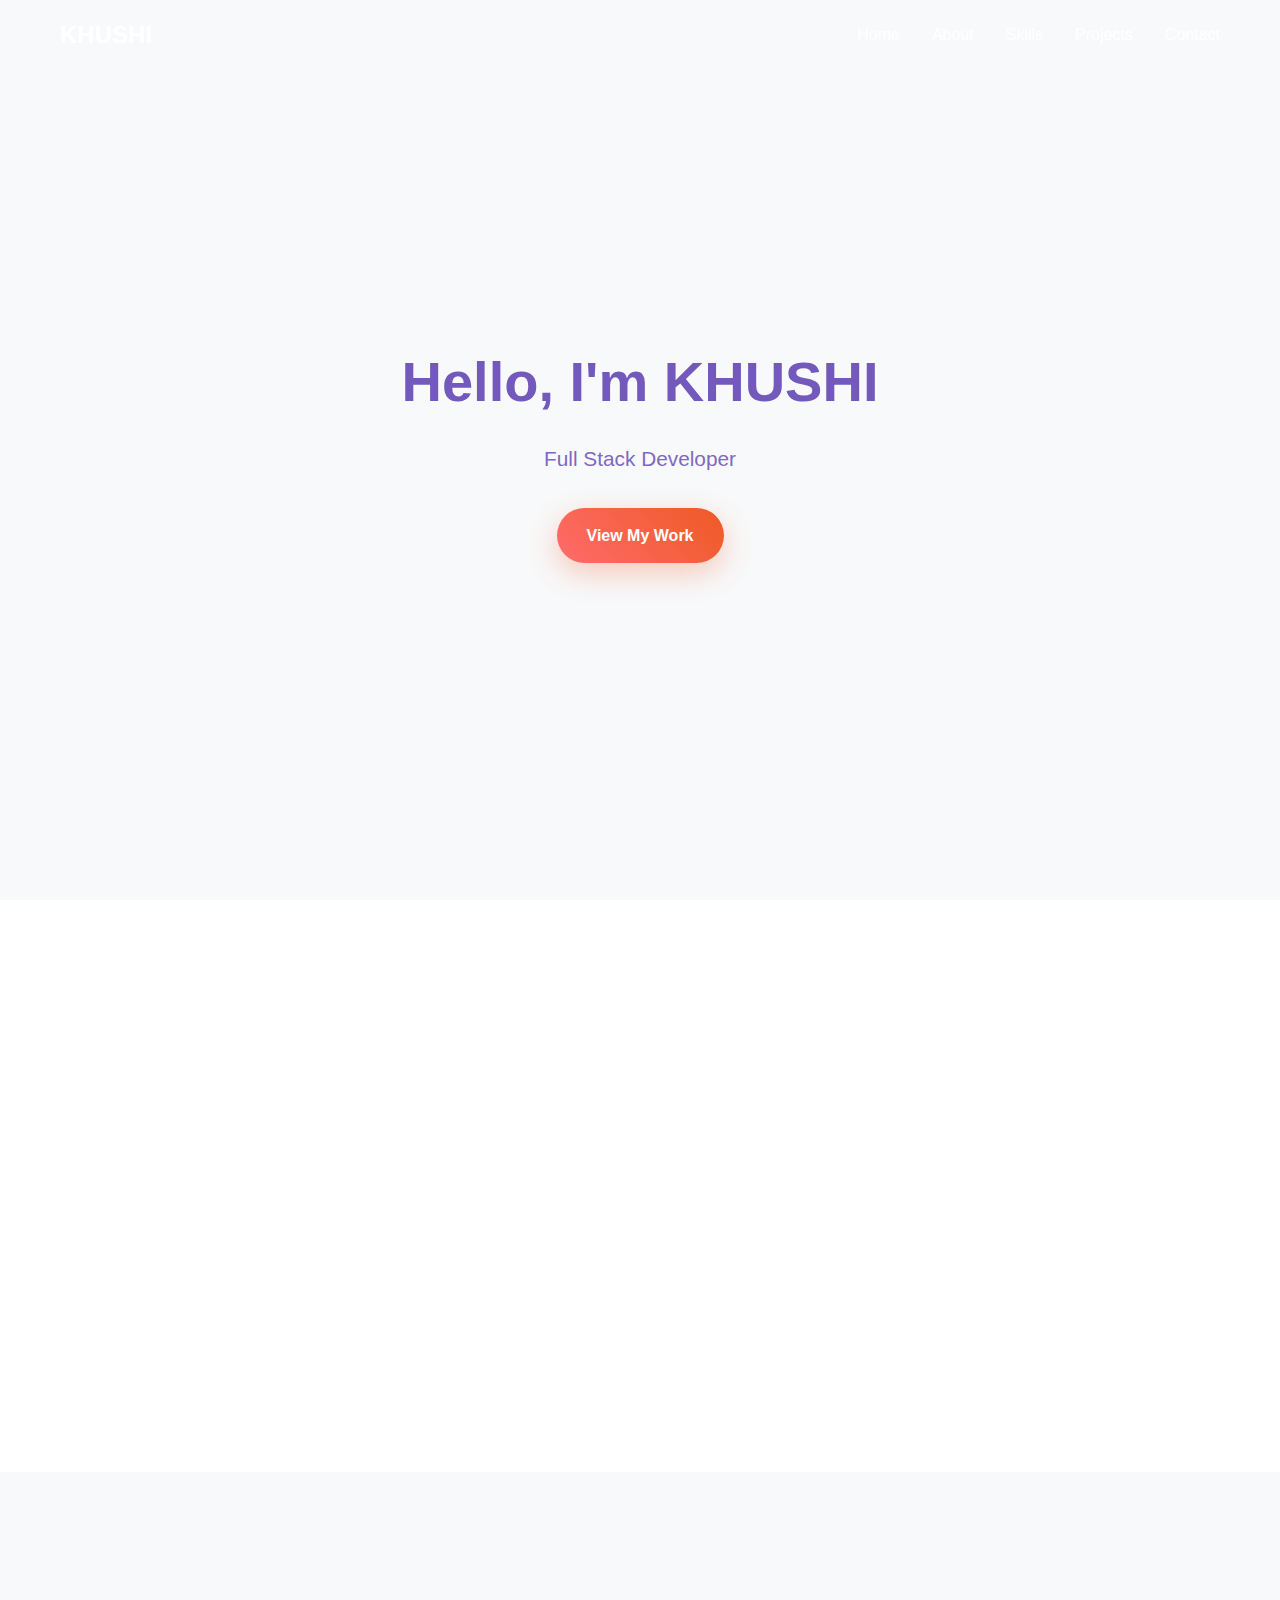
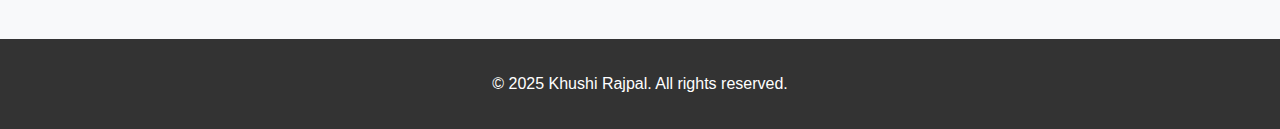
<file: portfoliok.html>
<!DOCTYPE html>
<html lang="en">
<head>
    <meta charset="UTF-8">
    <meta name="viewport" content="width=device-width, initial-scale=1.0">
    <title>KHUSHI- Portfolio</title>
    <style>
        * {
            margin: 0;
            padding: 0;
            box-sizing: border-box;
        }

        body {
            font-family: 'Segoe UI', Tahoma, Geneva, Verdana, sans-serif;
            line-height: 1.6;
            color: #333;
            overflow-x: hidden;
            background: linear-gradient(135deg, #667eea 0%, #764ba2 100%);
        }

        .container {
            max-width: 1200px;
            margin: 0 auto;
            padding: 0 20px;
        }

        /* Navigation */
        nav {
            position: fixed;
            top: 0;
            width: 100%;
            background: rgba(255, 255, 255, 0.1);
            backdrop-filter: blur(10px);
            z-index: 1000;
            padding: 1rem 0;
            transition: all 0.3s ease;
        }

        nav.scrolled {
            background: rgba(255, 255, 255, 0.95);
            box-shadow: 0 2px 20px rgba(0, 0, 0, 0.1);
        }

        .nav-container {
            display: flex;
            justify-content: space-between;
            align-items: center;
            max-width: 1200px;
            margin: 0 auto;
            padding: 0 20px;
        }

        .logo {
            font-size: 1.5rem;
            font-weight: bold;
            color: white;
            transition: color 0.3s ease;
        }

        nav.scrolled .logo {
            color: #333;
        }

        .nav-links {
            display: flex;
            list-style: none;
            gap: 2rem;
        }

        .nav-links a {
            color: white;
            text-decoration: none;
            font-weight: 500;
            transition: all 0.3s ease;
            position: relative;
        }

        nav.scrolled .nav-links a {
            color: #333;
        }

        .nav-links a::after {
            content: '';
            position: absolute;
            width: 0;
            height: 2px;
            bottom: -5px;
            left: 0;
            background: #ff6b6b;
            transition: width 0.3s ease;
        }

        .nav-links a:hover::after {
            width: 100%;
        }

        /* Hero Section */
        .hero {
            height: 100vh;
            display: flex;
            align-items: center;
            text-align: center;
            color: rgb(115, 89, 188);
            position: relative;
        }

        .hero-content {
            animation: fadeInUp 1s ease;
        }

        .hero h1 {
            font-size: 3.5rem;
            margin-bottom: 1rem;
            font-weight: 700;
        }

        .hero .subtitle {
            font-size: 1.3rem;
            margin-bottom: 2rem;
            opacity: 0.9;
        }

        .cta-button {
            display: inline-block;
            padding: 15px 30px;
            background: linear-gradient(45deg, #ff6b6b, #ee5a24);
            color: white;
            text-decoration: none;
            border-radius: 50px;
            font-weight: 600;
            transition: all 0.3s ease;
            box-shadow: 0 10px 30px rgba(238, 90, 36, 0.3);
        }

        .cta-button:hover {
            transform: translateY(-3px);
            box-shadow: 0 15px 40px rgba(238, 90, 36, 0.4);
        }

        /* Floating Elements */
        .floating-shapes {
            position: absolute;
            width: 100%;
            height: 100%;
            overflow: hidden;
            z-index: -1;
        }

        .shape {
            position: absolute;
            background: rgba(255, 255, 255, 0.1);
            border-radius: 50%;
            animation: float 6s ease-in-out infinite;
        }

        .shape:nth-child(1) {
            width: 80px;
            height: 80px;
            top: 20%;
            left: 10%;
            animation-delay: 0s;
        }

        .shape:nth-child(2) {
            width: 60px;
            height: 60px;
            top: 60%;
            right: 10%;
            animation-delay: 2s;
        }

        .shape:nth-child(3) {
            width: 100px;
            height: 100px;
            bottom: 20%;
            left: 20%;
            animation-delay: 4s;
        }

        /* Sections */
        section {
            padding: 80px 0;
            background: white;
        }

        section:nth-child(even) {
            background: #f8f9fa;
        }

        .section-title {
            text-align: center;
            font-size: 2.5rem;
            margin-bottom: 3rem;
            position: relative;
        }

        .section-title::after {
            content: '';
            position: absolute;
            width: 60px;
            height: 4px;
            background: linear-gradient(45deg, #ff6b6b, #ee5a24);
            bottom: -10px;
            left: 50%;
            transform: translateX(-50%);
            border-radius: 2px;
        }

        /* About Section */
        .about-content {
            display: grid;
            grid-template-columns: 1fr 2fr;
            gap: 4rem;
            align-items: center;
        }

        .about-image {
            width: 300px;
            height: 300px;
            border-radius: 50%;
            background: linear-gradient(45deg, #667eea, #764ba2);
            display: flex;
            align-items: center;
            justify-content: center;
            font-size: 6rem;
            color: white;
            margin: 0 auto;
            overflow: hidden;
            position: relative;
        }

        .about-image img {
            width: 100%;
            height: 100%;
            object-fit: cover;
            border-radius: 50%;
        }

        .about-image .placeholder-icon {
            font-size: 6rem;
        }

        .about-text {
            font-size: 1.1rem;
            line-height: 1.8;
        }

        /* Skills Section */
        .skills-grid {
            display: grid;
            grid-template-columns: repeat(auto-fit, minmax(250px, 1fr));
            gap: 2rem;
            margin-top: 3rem;
        }

        .skill-card {
            background: white;
            padding: 2rem;
            border-radius: 15px;
            text-align: center;
            box-shadow: 0 10px 30px rgba(0, 0, 0, 0.1);
            transition: all 0.3s ease;
        }

        .skill-card:hover {
            transform: translateY(-10px);
            box-shadow: 0 20px 40px rgba(0, 0, 0, 0.15);
        }

        .skill-icon {
            width: 60px;
            height: 60px;
            background: linear-gradient(45deg, #ff6b6b, #ee5a24);
            border-radius: 15px;
            display: flex;
            align-items: center;
            justify-content: center;
            margin: 0 auto 1rem;
            font-size: 1.5rem;
            color: white;
        }

        /* Projects Section */
        .projects-grid {
            display: grid;
            grid-template-columns: repeat(auto-fit, minmax(350px, 1fr));
            gap: 2rem;
            margin-top: 3rem;
        }

        .project-card {
            background: white;
            border-radius: 15px;
            overflow: hidden;
            box-shadow: 0 10px 30px rgba(0, 0, 0, 0.1);
            transition: all 0.3s ease;
        }

        .project-card:hover {
            transform: translateY(-5px);
            box-shadow: 0 20px 40px rgba(0, 0, 0, 0.15);
        }

        .project-image {
            height: 200px;
            background: linear-gradient(45deg, #667eea, #764ba2);
            display: flex;
            align-items: center;
            justify-content: center;
            font-size: 3rem;
            color: white;
        }

        .project-content {
            padding: 1.5rem;
        }

        .project-title {
            font-size: 1.3rem;
            margin-bottom: 0.5rem;
            color: #333;
        }

        .project-description {
            color: #666;
            margin-bottom: 1rem;
        }

        .project-link {
            color: #ff6b6b;
            text-decoration: none;
            font-weight: 600;
            transition: color 0.3s ease;
        }

        .project-link:hover {
            color: #ee5a24;
        }

        /* Contact Section */
        .contact-content {
            text-align: center;
            max-width: 600px;
            margin: 0 auto;
        }

        .contact-info {
            display: grid;
            grid-template-columns: repeat(auto-fit, minmax(200px, 1fr));
            gap: 2rem;
            margin: 3rem 0;
        }

        .contact-item {
            padding: 1.5rem;
            background: white;
            border-radius: 15px;
            box-shadow: 0 5px 20px rgba(0, 0, 0, 0.1);
        }

        .contact-icon {
            width: 50px;
            height: 50px;
            background: linear-gradient(45deg, #ff6b6b, #ee5a24);
            border-radius: 50%;
            display: flex;
            align-items: center;
            justify-content: center;
            margin: 0 auto 1rem;
            color: white;
            font-size: 1.2rem;
        }

        /* Social Links */
        .social-links {
            display: flex;
            gap: 1rem;
            justify-content: center;
            margin: 2rem 0;
            flex-wrap: wrap;
        }

        .linkedin-btn, .github-btn {
            display: inline-flex;
            align-items: center;
            gap: 0.5rem;
            padding: 12px 24px;
            border-radius: 50px;
            text-decoration: none;
            font-weight: 600;
            transition: all 0.3s ease;
            box-shadow: 0 5px 15px rgba(0, 0, 0, 0.2);
        }

        .linkedin-btn {
            background: linear-gradient(45deg, #0077b5, #005582);
            color: white;
        }

        .linkedin-btn:hover {
            background: linear-gradient(45deg, #005582, #004466);
            transform: translateY(-2px);
            box-shadow: 0 8px 25px rgba(0, 0, 0, 0.3);
        }

        .github-btn {
            background: linear-gradient(45deg, #333, #24292e);
            color: white;
        }

        .github-btn:hover {
            background: linear-gradient(45deg, #24292e, #1a1e22);
            transform: translateY(-2px);
            box-shadow: 0 8px 25px rgba(0, 0, 0, 0.3);
        }

        .linkedin-icon, .github-icon {
            font-size: 1.2rem;
        }

        /* Footer */
        footer {
            background: #333;
            color: white;
            text-align: center;
            padding: 2rem 0;
        }

        /* Animations */
        @keyframes fadeInUp {
            from {
                opacity: 0;
                transform: translateY(30px);
            }
            to {
                opacity: 1;
                transform: translateY(0);
            }
        }

        @keyframes float {
            0%, 100% {
                transform: translateY(0px);
            }
            50% {
                transform: translateY(-20px);
            }
        }

        .fade-in {
            opacity: 0;
            transform: translateY(30px);
            transition: all 0.6s ease;
        }

        .fade-in.visible {
            opacity: 1;
            transform: translateY(0);
        }

        /* Mobile Responsive */
        @media (max-width: 768px) {
            .hero h1 {
                font-size: 2.5rem;
            }
            
            .hero .subtitle {
                font-size: 1.1rem;
            }
            
            .about-content {
                grid-template-columns: 1fr;
                text-align: center;
            }
            
            .nav-links {
                display: none;
            }
            
            .social-links {
                flex-direction: column;
                align-items: center;
            }
        }
    </style>
</head>
<body>
    <nav id="navbar">
        <div class="nav-container">
            <div class="logo">KHUSHI</div>
            <ul class="nav-links">
                <li><a href="#home">Home</a></li>
                <li><a href="#about">About</a></li>
                <li><a href="#skills">Skills</a></li>
                <li><a href="#projects">Projects</a></li>
                <li><a href="#contact">Contact</a></li>
            </ul>
        </div>
    </nav>

    <section id="home" class="hero">
        <div class="floating-shapes">
            <div class="shape"></div>
            <div class="shape"></div>
            <div class="shape"></div>
        </div>
        <div class="container">
            <div class="hero-content">
                <h1>Hello, I'm KHUSHI </h1>
                <p class="subtitle">Full Stack Developer</p>
                <a href="#projects" class="cta-button">View My Work</a>
            </div>
        </div>
    </section>

    <section id="about">
        <div class="container">
            <h2 class="section-title fade-in">About Me</h2>
            <div class="about-content fade-in">
                <div class="about-image">
                    <img src="images/profileportfolio.jpeg" alt="Khushi Rajpal">
                </div>
                <div class="about-text">
                    <p>Hi, I'm Khushi Rajpal, a passionate B.Tech Computer Science student specializing in Cloud DevOps and Full Stack Development. I'm driven by a deep curiosity to build innovative and efficient solutions that blend both development and operations seamlessly.</p>
                    <p>When I'm not coding, you can find me exploring new technologies, contributing to open-source projects, or enjoying a good cup of coffee while sketching out my next big idea.</p>
                </div>
            </div>
        </div>
    </section>

    <section id="skills">
        <div class="container">
            <h2 class="section-title fade-in">Skills</h2>
            <div class="skills-grid fade-in">
                <div class="skill-card">
                    <div class="skill-icon">💻</div>
                    <h3>Frontend Development</h3>
                    <p>React, HTML5, CSS3, JavaScript</p>
                </div>
                <div class="skill-card">
                    <div class="skill-icon">⚙️</div>
                    <h3>Backend Development</h3>
                    <p>Node.js, Express, APIs</p>
                </div>
                <div class="skill-card">
                    <div class="skill-icon">🎨</div>
                    <h3>UI/UX Design</h3>
                    <p>Figma, Adobe XD, Prototyping</p>
                </div>
            </div>
        </div>
    </section>

    <section id="projects">
        <div class="container">
            <h2 class="section-title fade-in">Projects</h2>
            <div class="projects-grid fade-in">
                <div class="project-card">
                    <div class="project-image">🚀</div>
                    <div class="project-content">
                        <h3 class="project-title">Hotel Platform</h3>
                        <p class="project-description">Get youre luxery experince at JETSET Hotel.</p>
                        <a href="https://jet-set-hotel.vercel.app/" class="project-link">View Project →</a>
                    </div>
                </div>
                <div class="project-card">
                    <div class="project-image">🎮</div>
                    <div class="project-content">
                        <h3 class="project-title">Gym Platform</h3>
                        <p class="project-description">Easy acces to fitness at GYMNAST.</p>
                        <a href="https://gymnast-seven.vercel.app/" class="project-link">View Project →</a>
                    </div>
                </div>
            </div>
        </div>
    </section>

    <section id="contact">
        <div class="container">
            <h2 class="section-title fade-in">Get In Touch</h2>
            <div class="contact-content fade-in">
                <p>I'm always open to discussing new opportunities and interesting projects. Let's create something amazing together!</p>
                
                <!-- Direct LinkedIn and GitHub Links -->
                <div class="social-links">
                    <a href="https://www.linkedin.com/in/khushi-rajpal-707734285" target="_blank" class="linkedin-btn">
                        <span class="linkedin-icon">💼</span>
                        Connect on LinkedIn
                    </a>
                    <a href="https://github.com/khushi0316" target="_blank" class="github-btn">
                        <span class="github-icon">🐙</span>
                        View on GitHub
                    </a>
                </div>
                
                <div class="contact-info">
                    <div class="contact-item">
                        <div class="contact-icon">📧</div>
                        <h4>Email</h4>
                        <p>khushirajpal2004@gmail.com</p>
                    </div>
                </div>
            </div>
        </div>
    </section>

    <footer>
        <div class="container">
            <p>&copy; 2025 Khushi Rajpal. All rights reserved.</p>
        </div>
    </footer>

    <script>
        // Smooth scrolling for navigation links
        document.querySelectorAll('a[href^="#"]').forEach(anchor => {
            anchor.addEventListener('click', function (e) {
                e.preventDefault();
                document.querySelector(this.getAttribute('href')).scrollIntoView({
                    behavior: 'smooth'
                });
            });
        });

        // Navbar background change on scroll
        window.addEventListener('scroll', function() {
            const navbar = document.getElementById('navbar');
            if (window.scrollY > 50) {
                navbar.classList.add('scrolled');
            } else {
                navbar.classList.remove('scrolled');
            }
        });

        // Fade in animation on scroll
        const observerOptions = {
            threshold: 0.1,
            rootMargin: '0px 0px -50px 0px'
        };

        const observer = new IntersectionObserver(function(entries) {
            entries.forEach(entry => {
                if (entry.isIntersecting) {
                    entry.target.classList.add('visible');
                }
            });
        }, observerOptions);

        document.querySelectorAll('.fade-in').forEach(el => {
            observer.observe(el);
        });
    </script>
</body>
</html>
</file>
